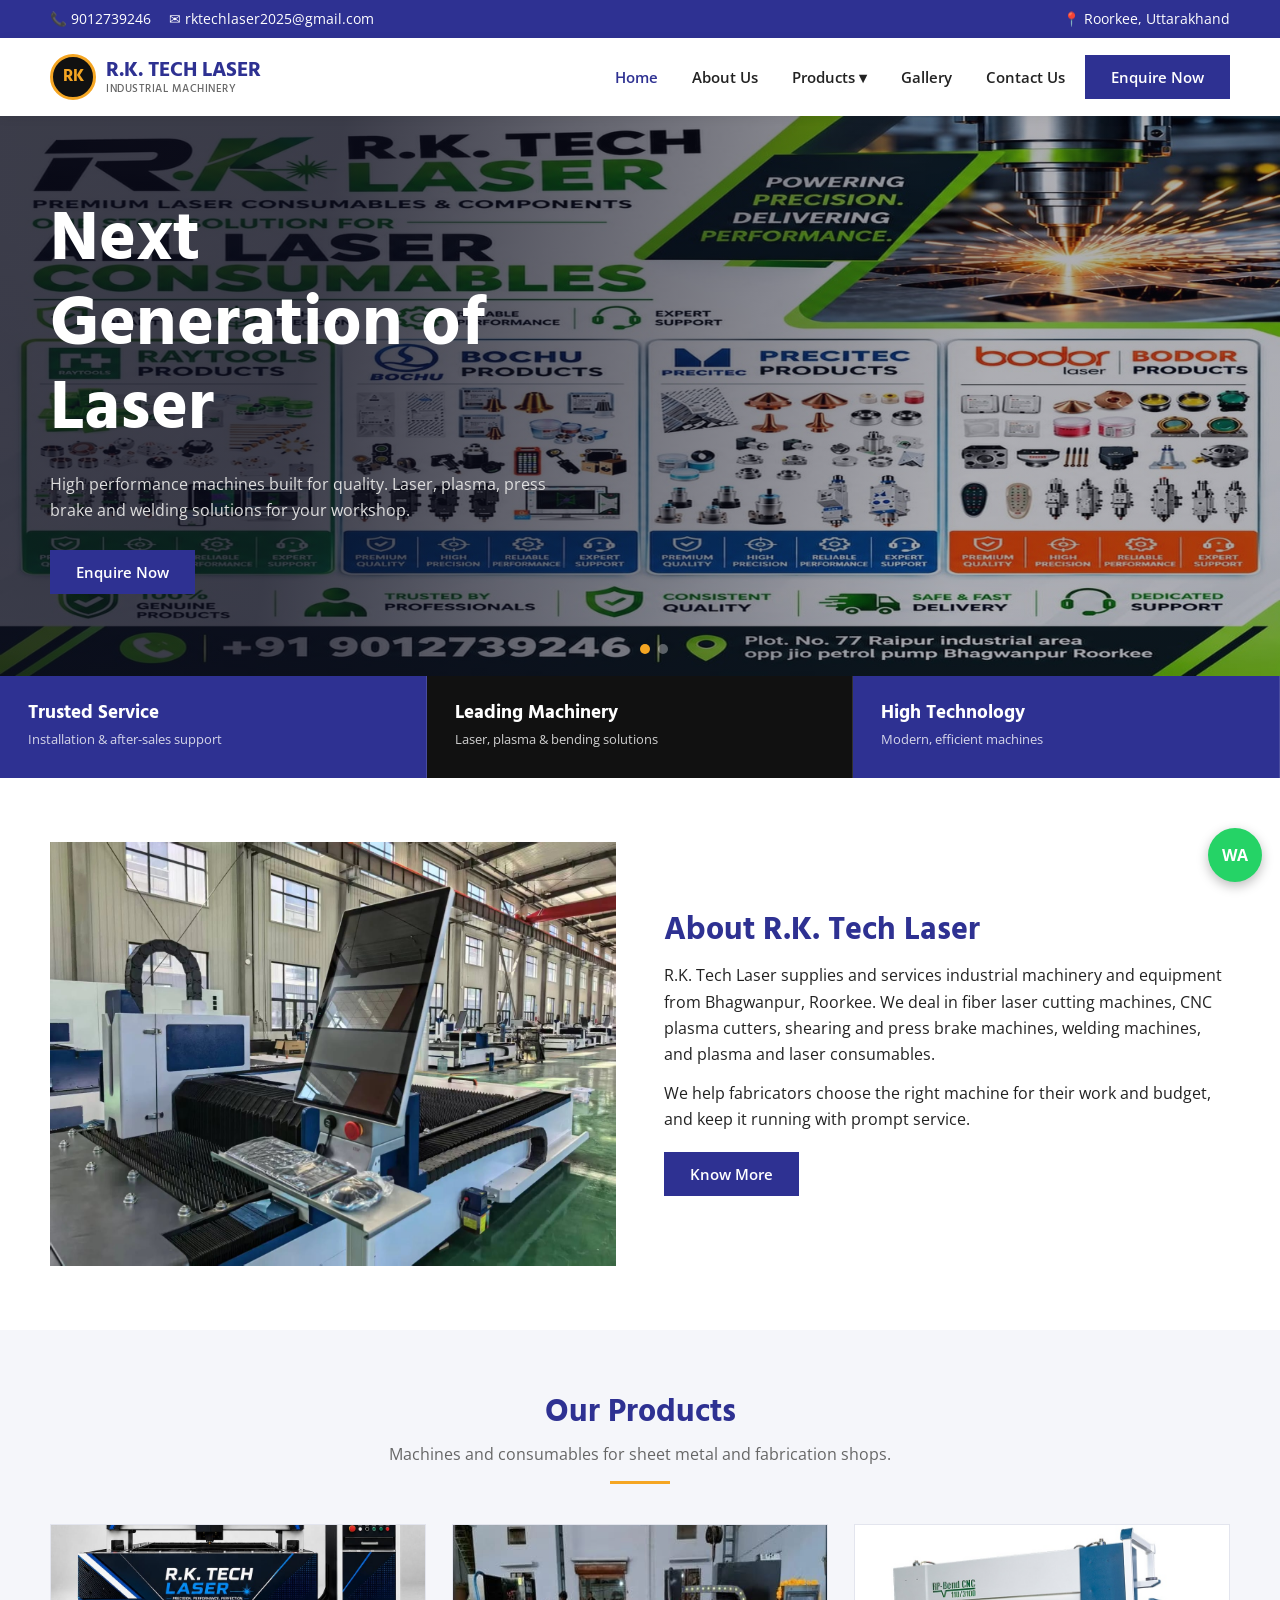
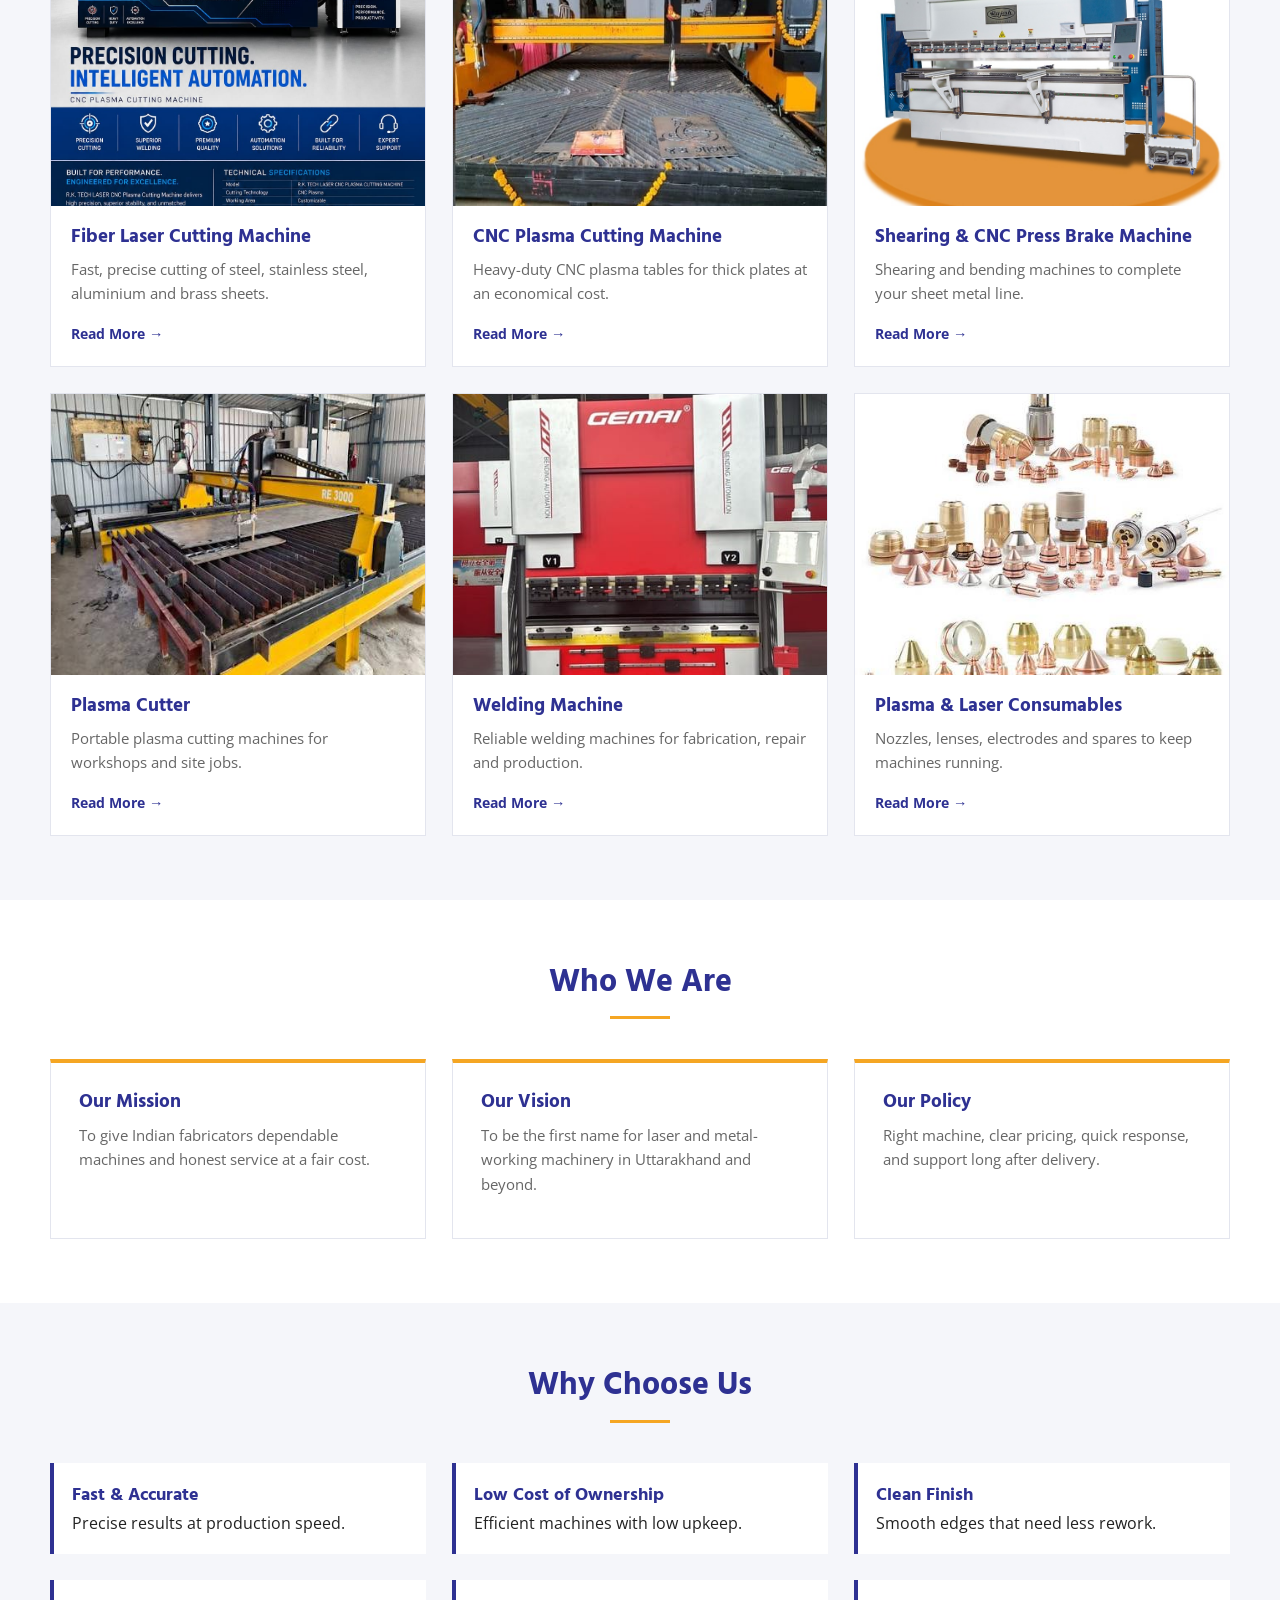
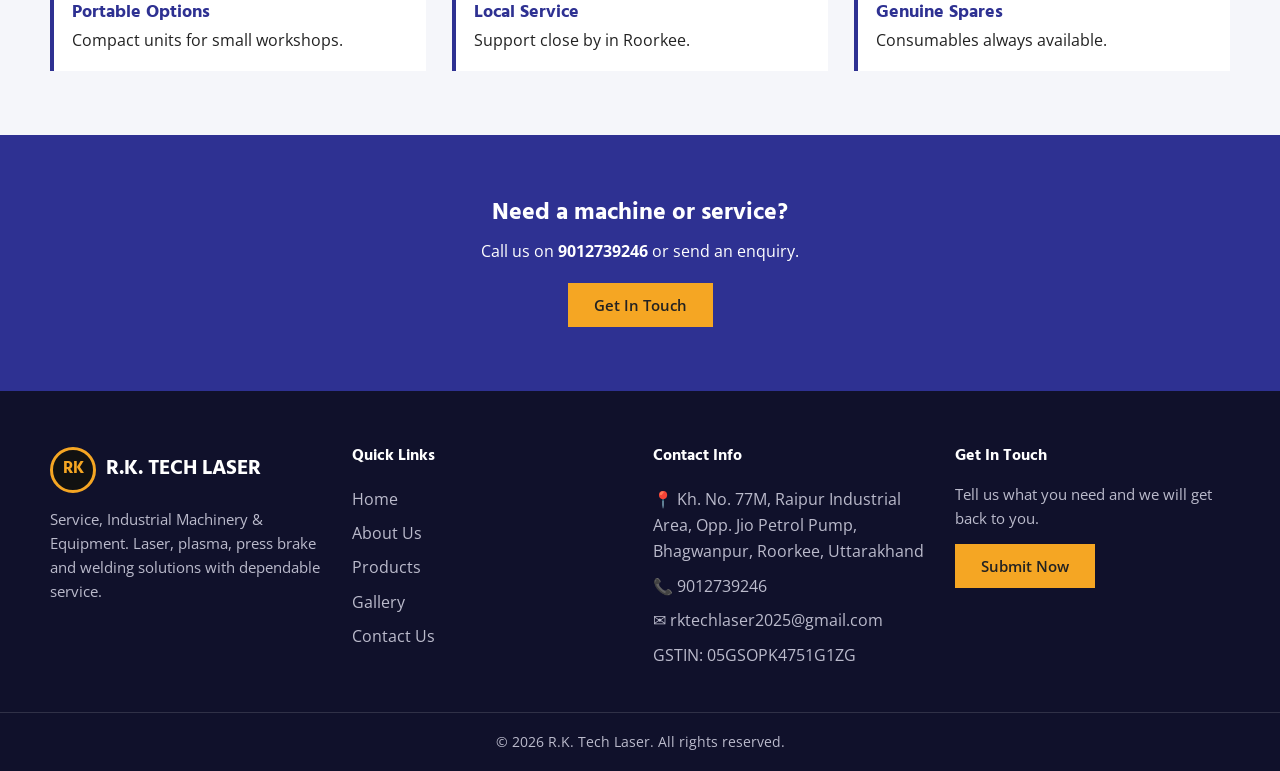
<file: index.html>
<!doctype html><html lang="en"><head><meta charset="utf-8"><meta name="viewport" content="width=device-width,initial-scale=1">
<title>R.K. Tech Laser – Industrial Machinery, Roorkee</title>
<link href="https://fonts.googleapis.com/css2?family=Hind:wght@500;700&family=Open+Sans:wght@400;600;700&display=swap" rel="stylesheet">
<link rel="stylesheet" href="assets/style.css"></head><body>
<div id="hdr"></div>
<div class="hero"><img class="hbg" src="images/hero/hero-1.jpg" alt=""><img class="hbg" src="images/hero/hero-2.jpg" alt=""><div class="wrap">
<div class="slide"><h1>Next Generation of Laser</h1><p>High performance machines built for quality. Laser, plasma, press brake and welding solutions for your workshop.</p><a class="btn" href="contact.html">Enquire Now</a></div>
<div class="slide"><h1>Superior Quality &amp; Result</h1><p>Machines and service you can depend on, backed by support from our Roorkee team.</p><a class="btn" href="contact.html">Enquire Now</a></div>
<div class="dots" id="dots"></div></div></div>
<div class="badges"><div><h3>Trusted Service</h3><small>Installation &amp; after-sales support</small></div><div><h3>Leading Machinery</h3><small>Laser, plasma &amp; bending solutions</small></div><div><h3>High Technology</h3><small>Modern, efficient machines</small></div></div>
<section><div class="wrap split"><div class="ph"><img src="images/pages/home-workshop.jpg" alt="Workshop"></div><div><h2 style="color:var(--brand);font-size:2rem;margin-bottom:12px">About R.K. Tech Laser</h2>
<p>R.K. Tech Laser supplies and services industrial machinery and equipment from Bhagwanpur, Roorkee. We deal in fiber laser cutting machines, CNC plasma cutters, shearing and press brake machines, welding machines, and plasma and laser consumables.</p><p style="margin:12px 0 20px">We help fabricators choose the right machine for their work and budget, and keep it running with prompt service.</p><a class="btn" href="about.html">Know More</a></div></div></section>
<section class="alt"><div class="wrap"><div class="sec-title"><h2>Our Products</h2><p>Machines and consumables for sheet metal and fabrication shops.</p></div><div class="grid g3" id="plist"></div></div></section>
<section class="who"><div class="wrap"><div class="sec-title"><h2>Who We Are</h2></div><div class="grid g3">
<div class="card"><h3>Our Mission</h3><p>To give Indian fabricators dependable machines and honest service at a fair cost.</p></div>
<div class="card"><h3>Our Vision</h3><p>To be the first name for laser and metal-working machinery in Uttarakhand and beyond.</p></div>
<div class="card"><h3>Our Policy</h3><p>Right machine, clear pricing, quick response, and support long after delivery.</p></div></div></div></section>
<section class="alt"><div class="wrap"><div class="sec-title"><h2>Why Choose Us</h2></div><div class="grid g3">
<div class="feat"><div><b>Fast &amp; Accurate</b><br>Precise results at production speed.</div></div>
<div class="feat"><div><b>Low Cost of Ownership</b><br>Efficient machines with low upkeep.</div></div>
<div class="feat"><div><b>Clean Finish</b><br>Smooth edges that need less rework.</div></div>
<div class="feat"><div><b>Portable Options</b><br>Compact units for small workshops.</div></div>
<div class="feat"><div><b>Local Service</b><br>Support close by in Roorkee.</div></div>
<div class="feat"><div><b>Genuine Spares</b><br>Consumables always available.</div></div></div></div></section>
<section class="cta"><div class="wrap"><h2>Need a machine or service?</h2><p>Call us on <b>9012739246</b> or send an enquiry.</p><a class="btn acc" href="contact.html">Get In Touch</a></div></section>
<div id="ftr"></div>
<script src="assets/site.js"></script>
<script>document.getElementById("plist").innerHTML=PRODUCTS.map((p,i)=>`<div class="card"><div class="ph"><img src="images/products/${p.id}.jpg" alt="${p.name}"></div><div class="b"><h3>${p.name}</h3><p>${p.short}</p><a class="more" href="product.html?id=${p.id}">Read More →</a></div></div>`).join("")</script>
</body></html>
</file>
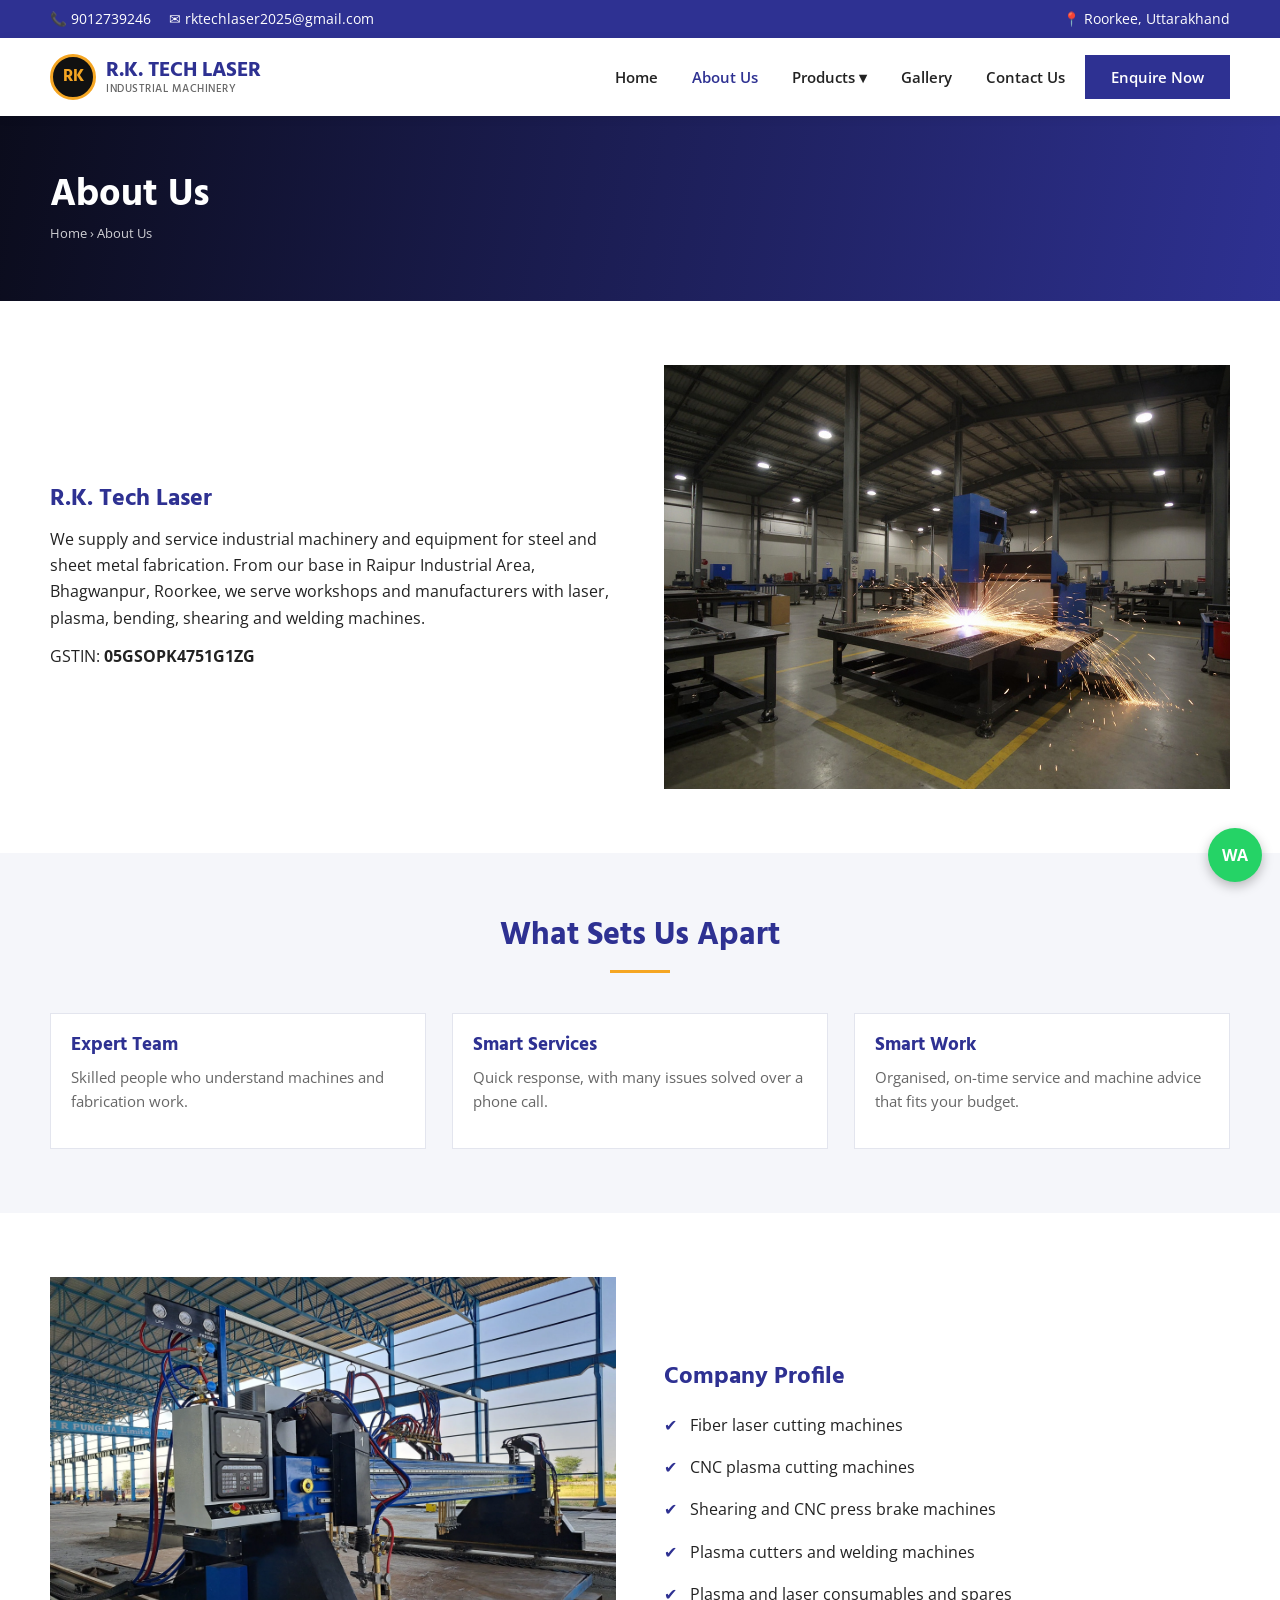
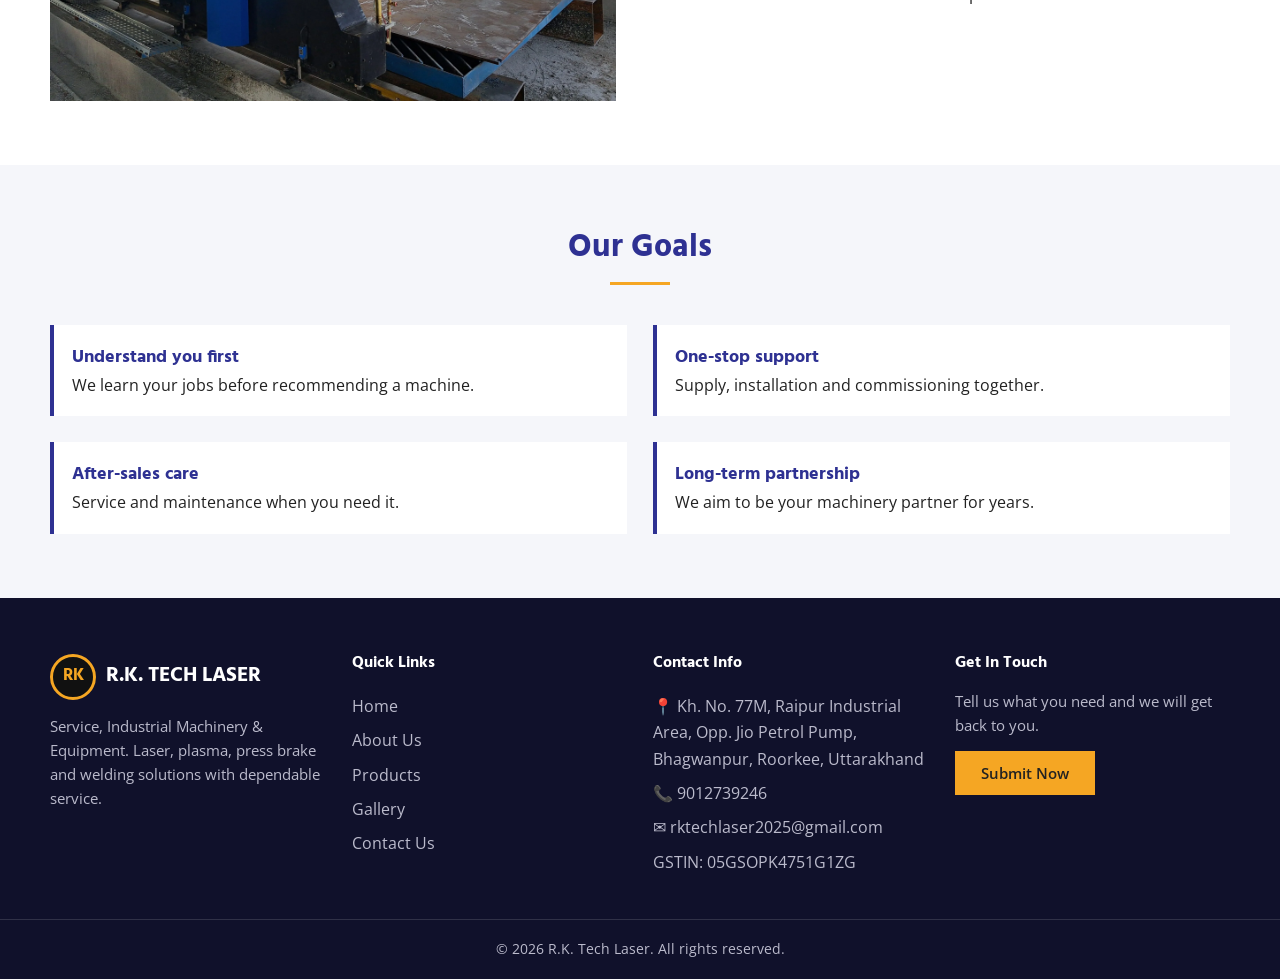
<file: about.html>
<!doctype html><html lang="en"><head><meta charset="utf-8"><meta name="viewport" content="width=device-width,initial-scale=1">
<title>About Us – R.K. Tech Laser</title>
<link href="https://fonts.googleapis.com/css2?family=Hind:wght@500;700&family=Open+Sans:wght@400;600;700&display=swap" rel="stylesheet">
<link rel="stylesheet" href="assets/style.css"></head><body>
<div id="hdr"></div>
<div class="ptitle"><div class="wrap"><h1>About Us</h1><small>Home › About Us</small></div></div>
<section><div class="wrap split"><div><h2 style="color:var(--brand);margin-bottom:12px">R.K. Tech Laser</h2>
<p>We supply and service industrial machinery and equipment for steel and sheet metal fabrication. From our base in Raipur Industrial Area, Bhagwanpur, Roorkee, we serve workshops and manufacturers with laser, plasma, bending, shearing and welding machines.</p>
<p style="margin-top:12px">GSTIN: <b>05GSOPK4751G1ZG</b></p></div><div class="ph"><img src="images/pages/about-workshop.jpg" alt="Our workshop"></div></div></section>
<section class="alt"><div class="wrap"><div class="sec-title"><h2>What Sets Us Apart</h2></div><div class="grid g3">
<div class="card"><div class="b"><h3>Expert Team</h3><p>Skilled people who understand machines and fabrication work.</p></div></div>
<div class="card"><div class="b"><h3>Smart Services</h3><p>Quick response, with many issues solved over a phone call.</p></div></div>
<div class="card"><div class="b"><h3>Smart Work</h3><p>Organised, on-time service and machine advice that fits your budget.</p></div></div></div></div></section>
<section><div class="wrap split"><div class="ph"><img src="images/pages/about-machines.jpg" alt="Machines"></div><div><h2 style="color:var(--brand);margin-bottom:12px">Company Profile</h2><ul class="list">
<li>Fiber laser cutting machines</li><li>CNC plasma cutting machines</li><li>Shearing and CNC press brake machines</li><li>Plasma cutters and welding machines</li><li>Plasma and laser consumables and spares</li></ul></div></div></section>
<section class="alt"><div class="wrap"><div class="sec-title"><h2>Our Goals</h2></div><div class="grid g2">
<div class="feat"><div><b>Understand you first</b><br>We learn your jobs before recommending a machine.</div></div>
<div class="feat"><div><b>One-stop support</b><br>Supply, installation and commissioning together.</div></div>
<div class="feat"><div><b>After-sales care</b><br>Service and maintenance when you need it.</div></div>
<div class="feat"><div><b>Long-term partnership</b><br>We aim to be your machinery partner for years.</div></div></div></div></section>
<div id="ftr"></div><script src="assets/site.js"></script></body></html>
</file>
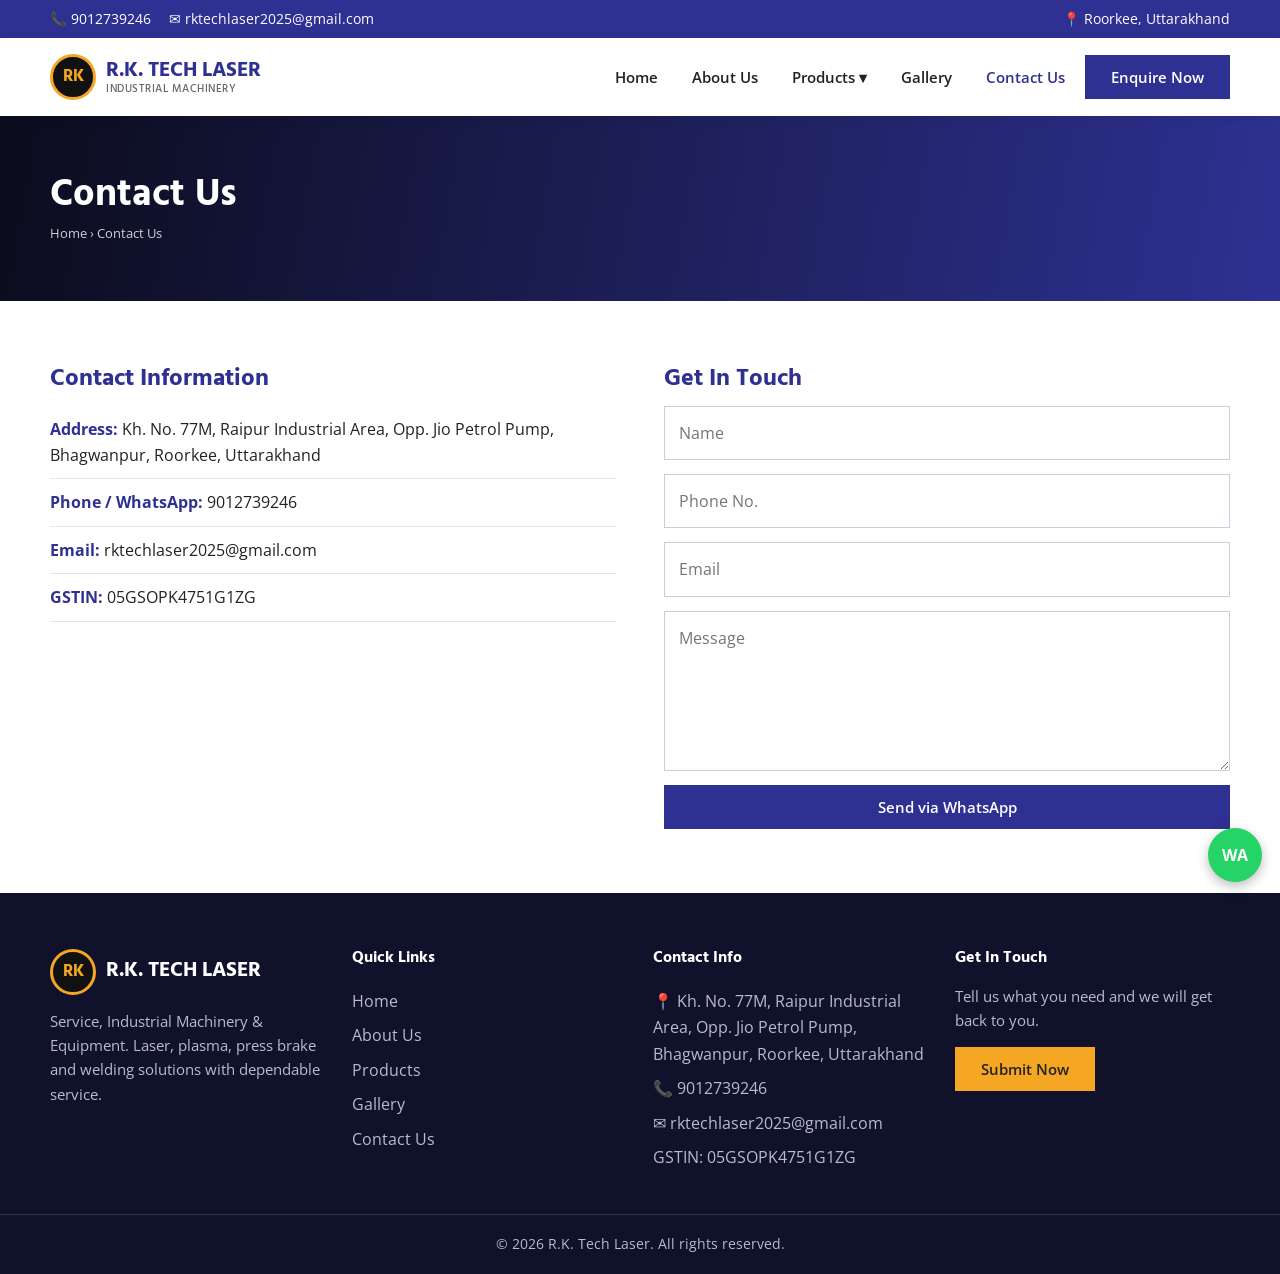
<file: contact.html>
<!doctype html><html lang="en"><head><meta charset="utf-8"><meta name="viewport" content="width=device-width,initial-scale=1">
<title>Contact Us – R.K. Tech Laser</title>
<link href="https://fonts.googleapis.com/css2?family=Hind:wght@500;700&family=Open+Sans:wght@400;600;700&display=swap" rel="stylesheet">
<link rel="stylesheet" href="assets/style.css"></head><body>
<div id="hdr"></div>
<div class="ptitle"><div class="wrap"><h1>Contact Us</h1><small>Home › Contact Us</small></div></div>
<section><div class="wrap split" style="align-items:start"><div><h2 style="color:var(--brand);margin-bottom:12px">Contact Information</h2><ul class="info">
<li><b>Address:</b> Kh. No. 77M, Raipur Industrial Area, Opp. Jio Petrol Pump, Bhagwanpur, Roorkee, Uttarakhand</li>
<li><b>Phone / WhatsApp:</b> <a href="tel:+919012739246">9012739246</a></li>
<li><b>Email:</b> <a href="mailto:rktechlaser2025@gmail.com">rktechlaser2025@gmail.com</a></li>
<li><b>GSTIN:</b> 05GSOPK4751G1ZG</li></ul></div>
<div><h2 style="color:var(--brand);margin-bottom:12px">Get In Touch</h2><form id="enq">
<input name="name" placeholder="Name" required><input name="phone" placeholder="Phone No." required><input name="email" type="email" placeholder="Email"><textarea name="message" rows="5" placeholder="Message" required></textarea><button class="btn">Send via WhatsApp</button></form></div></div></section>
<div id="ftr"></div><script src="assets/site.js"></script></body></html>
</file>
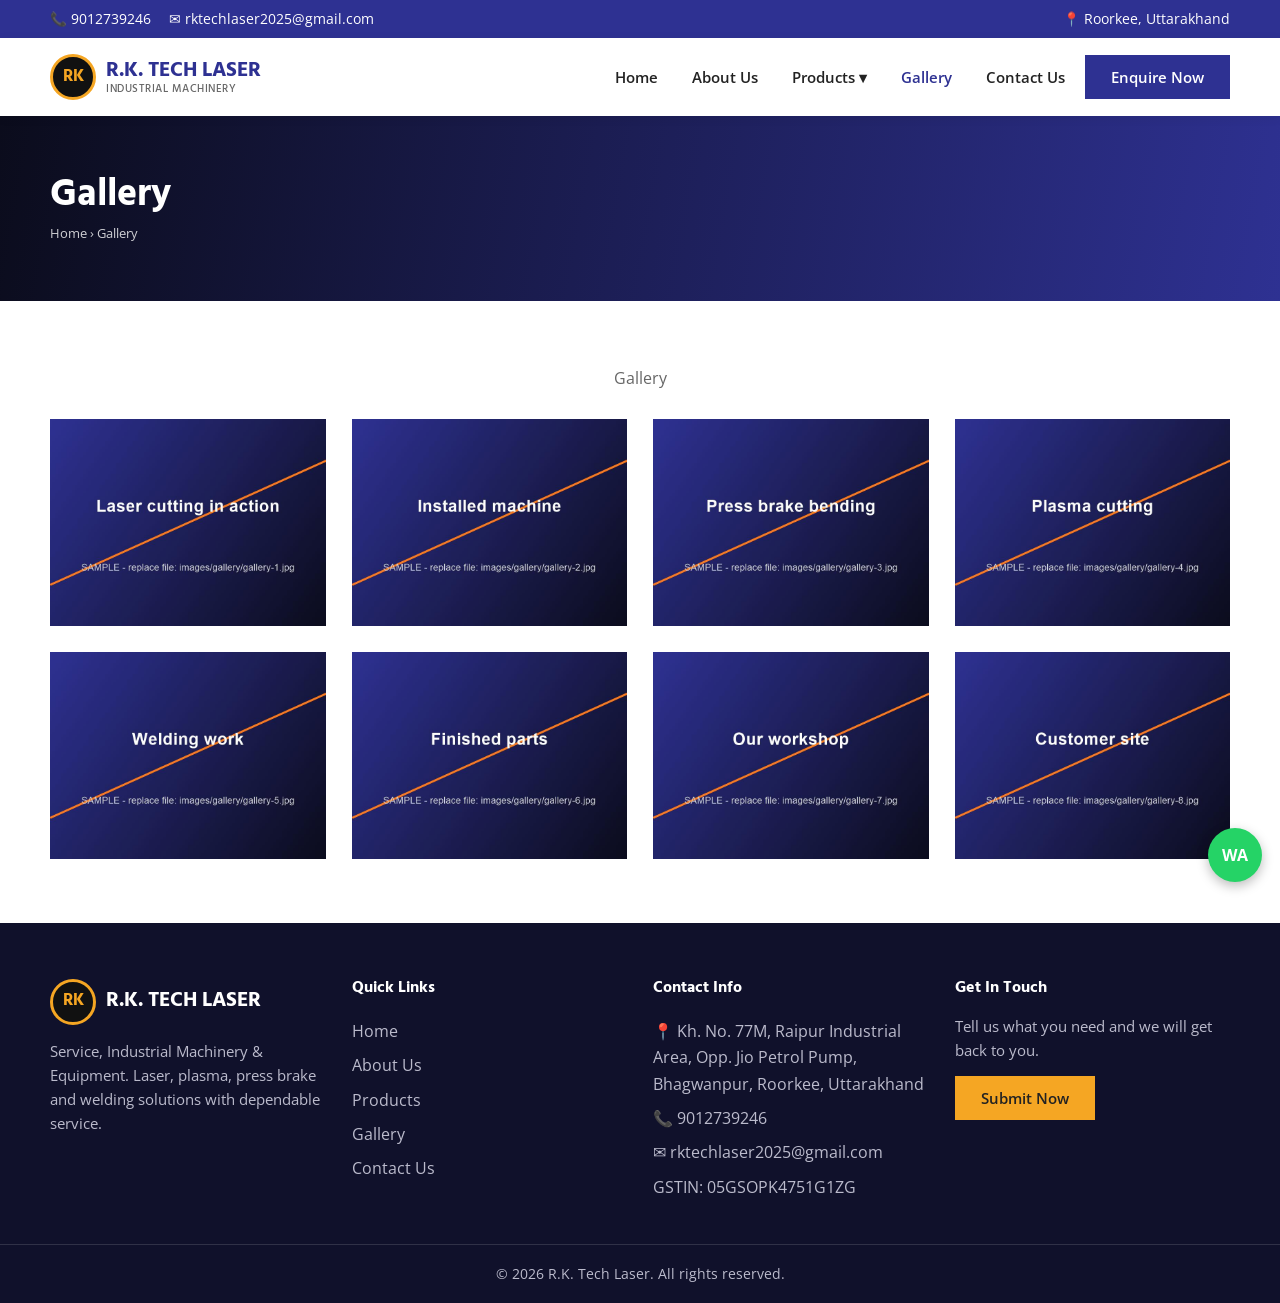
<file: gallery.html>
<!doctype html><html lang="en"><head><meta charset="utf-8"><meta name="viewport" content="width=device-width,initial-scale=1">
<title>Gallery – R.K. Tech Laser</title>
<link href="https://fonts.googleapis.com/css2?family=Hind:wght@500;700&family=Open+Sans:wght@400;600;700&display=swap" rel="stylesheet">
<link rel="stylesheet" href="assets/style.css"></head><body>
<div id="hdr"></div>
<div class="ptitle"><div class="wrap"><h1>Gallery</h1><small>Home › Gallery</small></div></div>
<section><div class="wrap"><p style="text-align:center;color:var(--muted);margin-bottom:28px">Gallery</p><div class="grid g4" id="g"></div></div></section>
<div id="ftr"></div><script src="assets/site.js"></script>
<script>g.innerHTML=["Laser cutting in action","Installed machine","Press brake bending","Plasma cutting","Welding work","Finished parts","Our workshop","Customer site"].map((x,i)=>`<div class="ph"><img src="images/gallery/gallery-${i+1}.jpg" alt="${x}"></div>`).join("")</script></body></html>

<!-- <section><div class="wrap"><p style="text-align:center;color:var(--muted);margin-bottom:28px">Replace the files <code>images/gallery/gallery-1.jpg</code> to <code>gallery-8.jpg</code> with your own photos (keep the same file names).</p><div class="grid g4" id="g"></div></div></section> -->
</file>
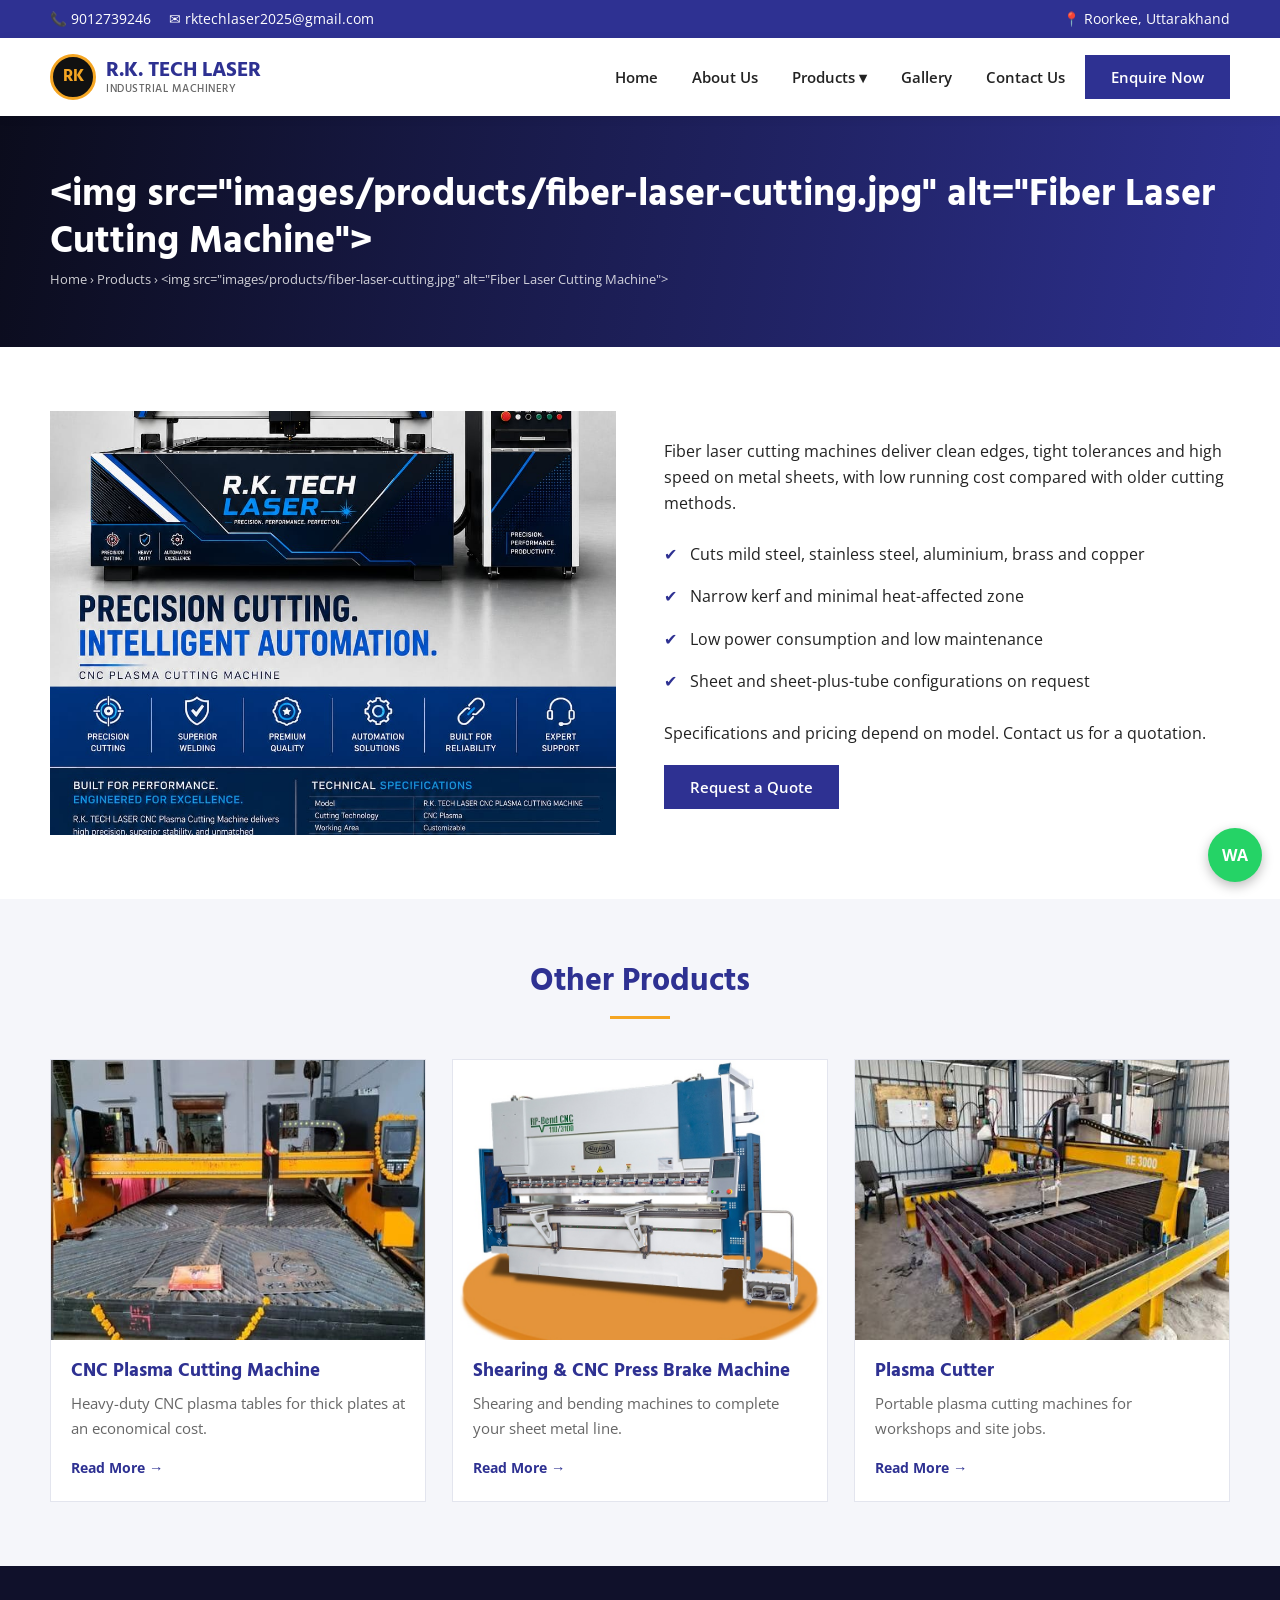
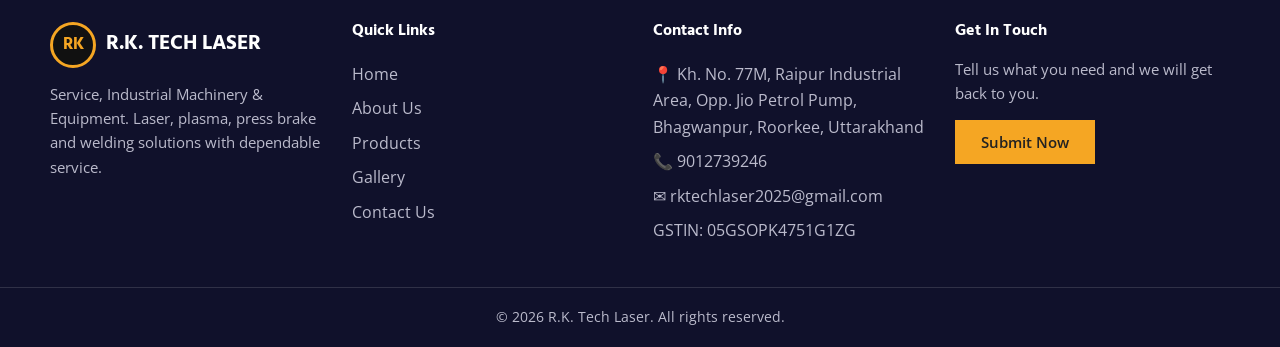
<file: product.html>
<!doctype html><html lang="en"><head><meta charset="utf-8"><meta name="viewport" content="width=device-width,initial-scale=1">
<title>Product – R.K. Tech Laser</title>
<link href="https://fonts.googleapis.com/css2?family=Hind:wght@500;700&family=Open+Sans:wght@400;600;700&display=swap" rel="stylesheet">
<link rel="stylesheet" href="assets/style.css"></head><body>
<div id="hdr"></div>
<div class="ptitle"><div class="wrap"><h1 id="t"></h1><small>Home › Products › <span id="b"></span></small></div></div>
<section><div class="wrap split"><div class="ph" id="img"></div><div><p id="body" style="margin-bottom:16px"></p><ul class="list" id="pts"></ul><p style="margin:18px 0">Specifications and pricing depend on model. Contact us for a quotation.</p><a class="btn" id="q">Request a Quote</a></div></div></section>
<section class="alt"><div class="wrap"><div class="sec-title"><h2>Other Products</h2></div><div class="grid g3" id="others"></div></div></section>
<div id="ftr"></div><script src="assets/site.js"></script>
<script>const id=new URLSearchParams(location.search).get("id");const p=PRODUCTS.find(x=>x.id===id)||PRODUCTS[0];
document.title=p.name+" – R.K. Tech Laser";t.textContent=b.textContent=img.innerHTML=`<img src="images/products/${p.id}.jpg" alt="${p.name}">`;body.textContent=p.body;
pts.innerHTML=p.pts.map(x=>`<li>${x}</li>`).join("");q.href="https://wa.me/91"+BIZ.phone+"?text="+encodeURIComponent("Hello, I want a quote for: "+p.name);q.target="_blank";
others.innerHTML=PRODUCTS.filter(x=>x!==p).slice(0,3).map(x=>`<div class="card"><div class="ph"><img src="images/products/${x.id}.jpg" alt="${x.name}"></div><div class="b"><h3>${x.name}</h3><p>${x.short}</p><a class="more" href="product.html?id=${x.id}">Read More →</a></div></div>`).join("")</script></body></html>
</file>
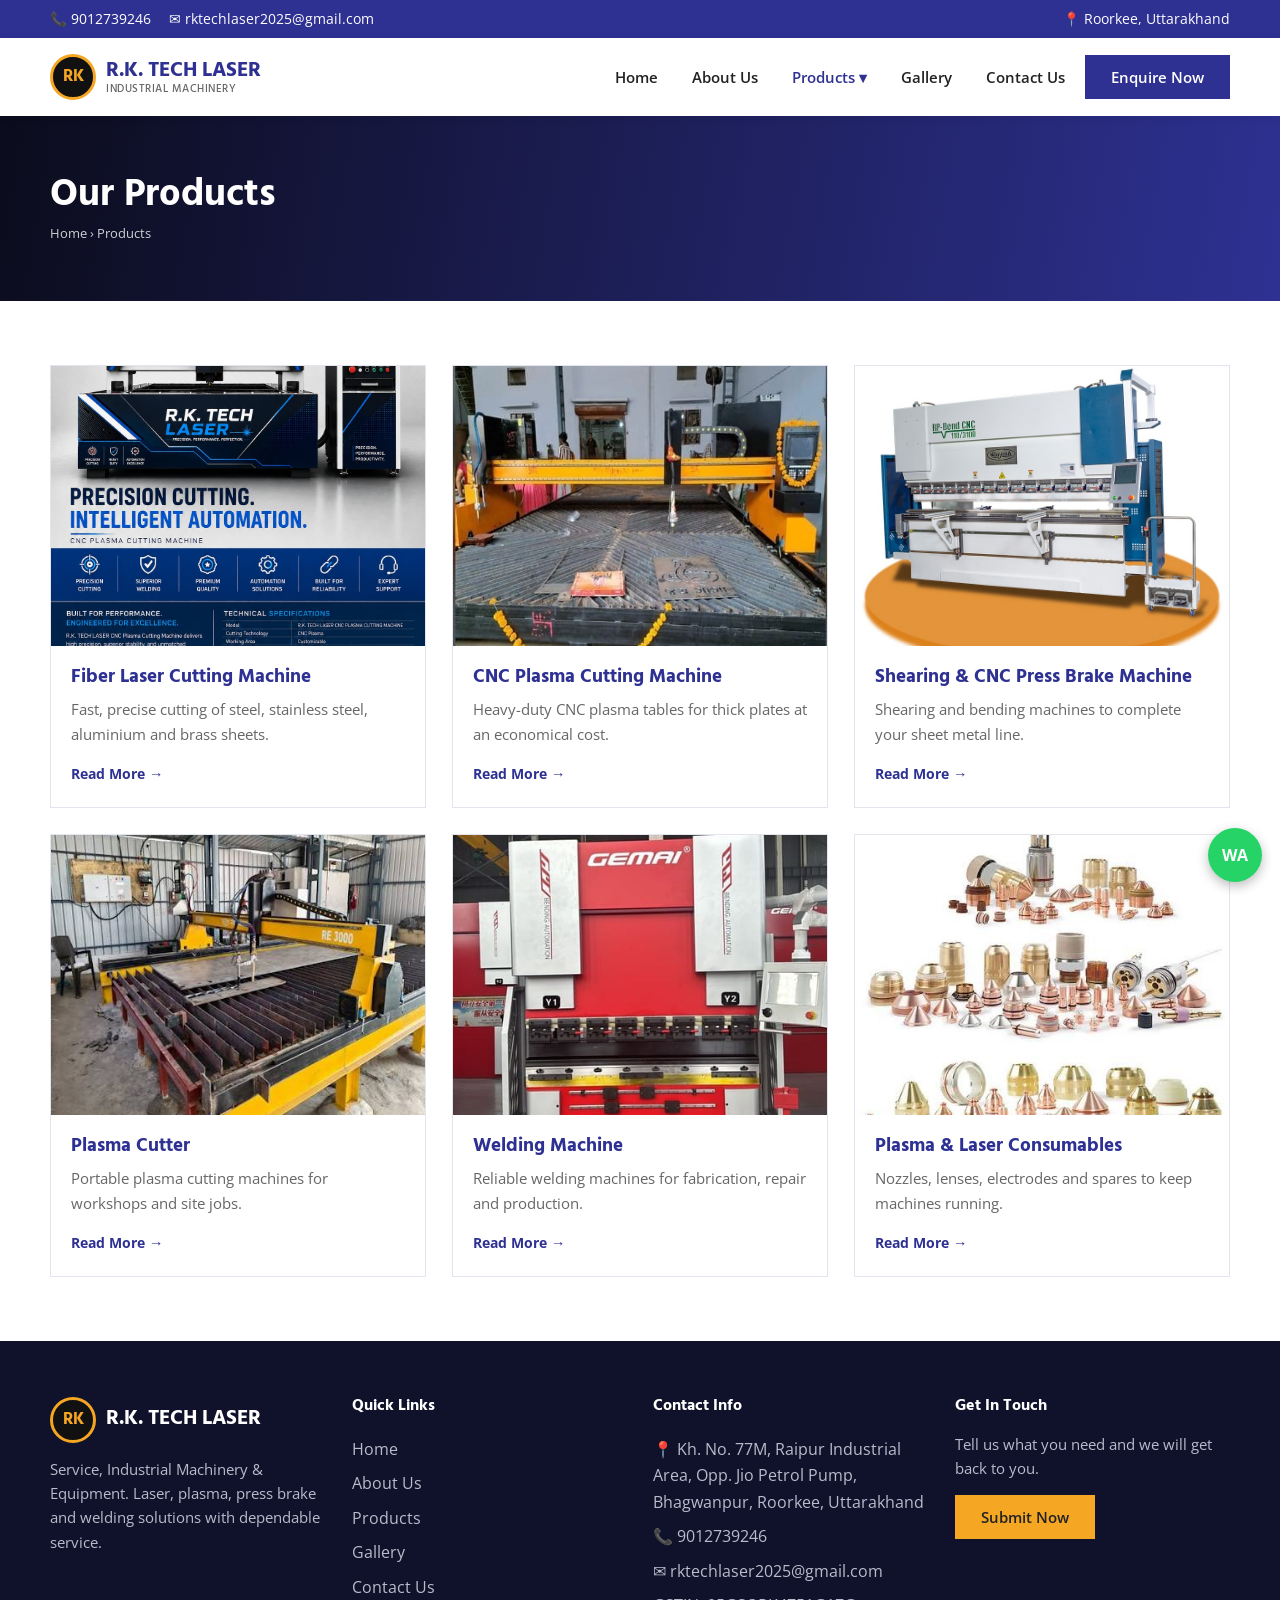
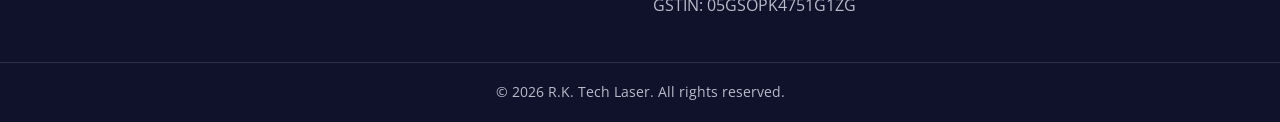
<file: products.html>
<!doctype html><html lang="en"><head><meta charset="utf-8"><meta name="viewport" content="width=device-width,initial-scale=1">
<title>Products – R.K. Tech Laser</title>
<link href="https://fonts.googleapis.com/css2?family=Hind:wght@500;700&family=Open+Sans:wght@400;600;700&display=swap" rel="stylesheet">
<link rel="stylesheet" href="assets/style.css"></head><body>
<div id="hdr"></div>
<div class="ptitle"><div class="wrap"><h1>Our Products</h1><small>Home › Products</small></div></div>
<section><div class="wrap grid g3" id="plist"></div></section>
<div id="ftr"></div><script src="assets/site.js"></script>
<script>document.getElementById("plist").innerHTML=PRODUCTS.map(p=>`<div class="card"><div class="ph"><img src="images/products/${p.id}.jpg" alt="${p.name}"></div><div class="b"><h3>${p.name}</h3><p>${p.short}</p><a class="more" href="product.html?id=${p.id}">Read More →</a></div></div>`).join("")</script></body></html>
</file>
<file: assets/style.css>
:root{--brand:#2e3192;--brand-d:#1f2170;--accent:#f5a623;--ink:#222;--muted:#666;--bg:#f5f6fa;--line:#e3e5ee}
*{box-sizing:border-box;margin:0;padding:0}
body{font-family:"Open Sans",sans-serif;color:var(--ink);line-height:1.65;background:#fff}
h1,h2,h3,h4{font-family:Hind,sans-serif;line-height:1.2}
a{color:inherit;text-decoration:none}
img{max-width:100%}
.wrap{width:min(1180px,100% - 32px);margin:auto}
section{padding:64px 0}
.alt{background:var(--bg)}
.sec-title{text-align:center;margin-bottom:40px}
.sec-title h2{font-size:2rem;color:var(--brand)}
.sec-title p{color:var(--muted);max-width:640px;margin:8px auto 0}
.sec-title:after{content:"";display:block;width:60px;height:3px;background:var(--accent);margin:14px auto 0}
.btn{display:inline-block;background:var(--brand);color:#fff;padding:12px 26px;border:0;font:600 .95rem "Open Sans",sans-serif;cursor:pointer;transition:.2s}
.btn:hover{background:var(--brand-d)}
.btn.light{background:#fff;color:var(--brand)}
.btn.acc{background:var(--accent);color:#222}
/* top bar & header */
.topbar{background:var(--brand);color:#fff;font-size:.85rem}
.topbar .wrap{display:flex;justify-content:space-between;flex-wrap:wrap;gap:6px 20px;padding:8px 0}
.topbar span{margin-right:18px}
header.main{position:sticky;top:0;background:#fff;z-index:50;box-shadow:0 2px 10px #0001}
header.main .wrap{display:flex;align-items:center;justify-content:space-between;height:78px}
.logo{display:flex;align-items:center;gap:10px;font-family:Hind,sans-serif;font-weight:700;color:var(--brand);font-size:1.3rem;line-height:1.1}
.logo i{display:grid;place-items:center;width:46px;height:46px;background:#111;color:var(--accent);font-style:normal;border:3px solid var(--accent);border-radius:50%;font-size:1.05rem}
.logo small{display:block;font-size:.7rem;font-weight:500;color:var(--muted);letter-spacing:.5px}
nav ul{display:flex;list-style:none;gap:6px;align-items:center}
nav a{display:block;padding:10px 14px;font-weight:600;font-size:.95rem}
nav a:hover,nav a.on{color:var(--brand)}
nav li{position:relative}
nav .dd{display:none;position:absolute;top:100%;left:0;background:#fff;min-width:290px;box-shadow:0 8px 24px #0002;border-top:3px solid var(--brand);flex-direction:column;gap:0}
nav li:hover>.dd{display:flex}
nav .dd a{font-weight:400;border-bottom:1px solid var(--line)}
.burger{display:none;background:none;border:0;font-size:1.8rem;color:var(--brand);cursor:pointer}
/* hero */
.hero{position:relative;color:#fff;padding:0;min-height:560px;display:flex;align-items:center;background:linear-gradient(100deg,#0b0c1c 30%,#0b0c1c99 70%),radial-gradient(circle at 80% 40%,#ff7a1a 0,#2e3192 35%,#0b0c1c 70%)}
.hero .slide{display:none;padding:80px 0;animation:f .8s}
.hero .slide.on{display:block}
@keyframes f{from{opacity:0;transform:translateY(12px)}}
.hero h1{font-size:clamp(2.4rem,6vw,4.4rem);max-width:520px;margin-bottom:18px}
.hero p{max-width:540px;margin-bottom:26px;color:#ddd}
.dots{position:absolute;bottom:20px;left:50%;display:flex;gap:8px}
.dots b{width:10px;height:10px;border-radius:50%;background:#fff5;cursor:pointer}
.dots b.on{background:var(--accent)}
.badges{display:grid;grid-template-columns:repeat(3,1fr);background:var(--brand);color:#fff}
.badges div{padding:26px 28px;border-right:1px solid #fff2}
.badges div:nth-child(2){background:#111}
.badges h3{font-size:1.2rem}
.badges small{opacity:.8}
/* grids */
.grid{display:grid;gap:26px}
.g2{grid-template-columns:repeat(2,1fr)}
.g3{grid-template-columns:repeat(3,1fr)}
.g4{grid-template-columns:repeat(4,1fr)}
.split{display:grid;grid-template-columns:1fr 1fr;gap:48px;align-items:center}
.ph{background:linear-gradient(135deg,#2e3192,#0b0c1c 70%);aspect-ratio:4/3;display:grid;place-items:center;color:#fff8;font-family:Hind;font-size:1.1rem;text-align:center;padding:12px;position:relative;overflow:hidden}
.ph:after{content:"";position:absolute;width:140%;height:3px;background:var(--accent);transform:rotate(-25deg);opacity:.5}
.card{background:#fff;border:1px solid var(--line);transition:.25s}
.card:hover{transform:translateY(-5px);box-shadow:0 10px 26px #0002}
.card .b{padding:20px}
.card h3{color:var(--brand);margin-bottom:8px;font-size:1.2rem}
.card p{color:var(--muted);font-size:.93rem;margin-bottom:14px}
.more{color:var(--brand);font-weight:700;font-size:.9rem}
.who .card{padding:28px;border-top:4px solid var(--accent)}
.feat{display:flex;gap:14px;padding:18px;background:#fff;border-left:4px solid var(--brand)}
.feat b{color:var(--brand);font-family:Hind;font-size:1.1rem}
.stats{background:var(--brand);color:#fff;text-align:center}
.stats h3{font-size:2.6rem;color:var(--accent)}
.cta{background:var(--brand);color:#fff;text-align:center}
.cta h2{margin-bottom:10px}
.cta .btn{margin-top:18px}
/* page title */
.ptitle{background:linear-gradient(100deg,#0b0c1c,var(--brand));color:#fff;padding:56px 0}
.ptitle h1{font-size:2.4rem}
.ptitle small{opacity:.8}
.list{list-style:none}
.list li{padding:8px 0 8px 26px;position:relative}
.list li:before{content:"✔";position:absolute;left:0;color:var(--brand)}
table.spec{width:100%;border-collapse:collapse}
table.spec td{padding:10px 14px;border:1px solid var(--line)}
table.spec td:first-child{background:var(--bg);font-weight:600;width:38%}
/* forms */
form{display:grid;gap:14px}
input,textarea{width:100%;padding:13px 14px;border:1px solid #ccd;font:inherit}
input:focus,textarea:focus{outline:2px solid var(--brand);border-color:transparent}
.info li{list-style:none;padding:10px 0;border-bottom:1px solid var(--line)}
.info b{color:var(--brand)}
/* footer */
footer{background:#10112b;color:#bbc;padding-top:56px}
footer h4{color:#fff;margin-bottom:16px}
footer li{list-style:none;padding:4px 0}
footer a:hover{color:var(--accent)}
footer .logo{color:#fff}
.copy{border-top:1px solid #fff2;margin-top:40px;padding:18px 0;text-align:center;font-size:.85rem}
.wa{position:fixed;right:18px;bottom:18px;background:#25d366;color:#fff;width:54px;height:54px;border-radius:50%;display:grid;place-items:center;font-weight:700;box-shadow:0 4px 12px #0004;z-index:60}
@media(max-width:900px){
.g3,.g4,.g2,.split,.badges{grid-template-columns:1fr 1fr}
.split{grid-template-columns:1fr}
.burger{display:block}
nav{display:none;position:absolute;top:78px;left:0;right:0;background:#fff;box-shadow:0 8px 16px #0002}
nav.open{display:block}
nav ul{flex-direction:column;align-items:stretch}
nav .dd{display:flex;position:static;box-shadow:none;border:0;padding-left:16px}
}
@media(max-width:560px){.g3,.g4,.g2,.badges{grid-template-columns:1fr}}

.ph img{position:absolute;inset:0;width:100%;height:100%;object-fit:cover}
.ph:has(img):after{display:none}
.hero .hbg{position:absolute;inset:0;width:100%;height:100%;object-fit:cover;display:none}
.hero .hbg.on{display:block}
.hero:has(.hbg):before{content:"";position:absolute;inset:0;background:linear-gradient(100deg,#0b0c1ccc 25%,#0b0c1c55 75%);z-index:1}
.hero .wrap{position:relative;z-index:2}
</file>
